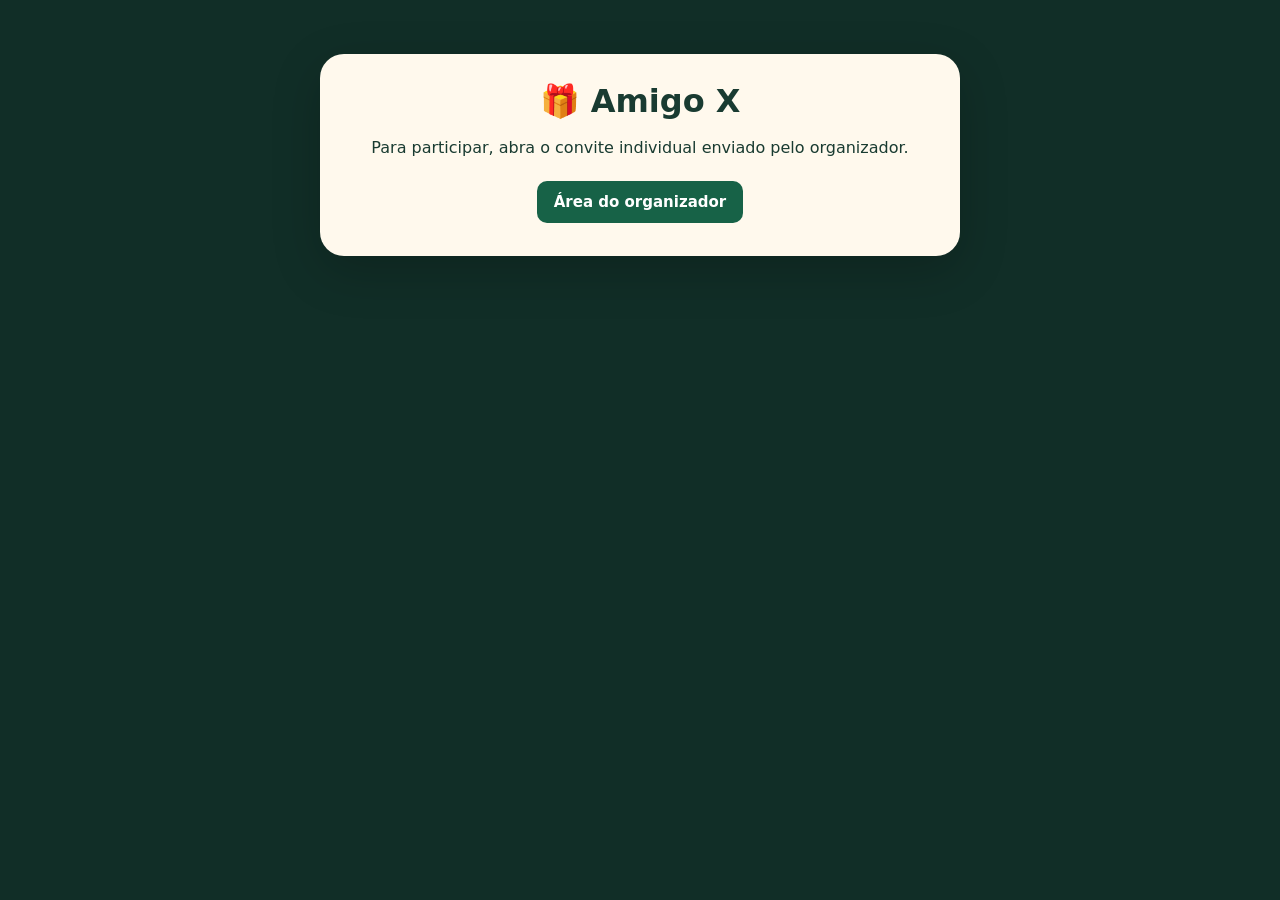
<file: index.html>
<!doctype html><html lang="pt-BR"><meta charset="utf-8"><meta name="viewport" content="width=device-width,initial-scale=1"><title>Amigo X</title><link rel="stylesheet" href="style.css"><main class="center"><h1>🎁 Amigo X</h1><p>Para participar, abra o convite individual enviado pelo organizador.</p><a class="btn" href="admin.html">Área do organizador</a></main></html>
</file>
<file: style.css>
*{box-sizing:border-box}body{margin:0;background:#112e27;color:#193b31;font:16px system-ui,sans-serif;min-height:100vh;padding:24px 14px}main{max-width:640px;margin:30px auto;background:#fff9ed;border-radius:24px;padding:28px;box-shadow:0 15px 50px #0003}h1{margin:0 0 8px;font-size:32px}h2{font-size:20px}p{line-height:1.5}label{display:block;margin-top:14px;font-weight:600}input,textarea,select{width:100%;padding:12px;border:1px solid #c9d0c7;border-radius:9px;font:inherit;background:white;margin:6px 0}button,a.btn{display:inline-block;border:0;border-radius:10px;background:#176247;color:white;padding:12px 17px;font:600 15px system-ui;cursor:pointer;text-decoration:none;margin:5px 0}button:disabled{opacity:.5;cursor:wait}.secondary{background:#e8e8dc;color:#193b31}small{color:#52645b}#msg{color:#a32738;white-space:pre-wrap}.person{border-top:1px solid #ddd;padding:12px 0;display:flex;align-items:center;gap:8px;flex-wrap:wrap}.person strong{flex:1}.center{text-align:center}.paper{background:#fff;border:1px solid #dbc9a4;padding:25px;border-radius:12px;animation:open .65s ease-out}.gift{font-size:100px;display:block;margin:20px auto;cursor:pointer}@keyframes open{from{opacity:0;transform:scale(.65) rotate(-5deg)}to{opacity:1;transform:scale(1)}}[hidden]{display:none!important}progress{width:100%;accent-color:#176247}footer{text-align:center;color:#c9d8ce;font-size:12px}
</file>
